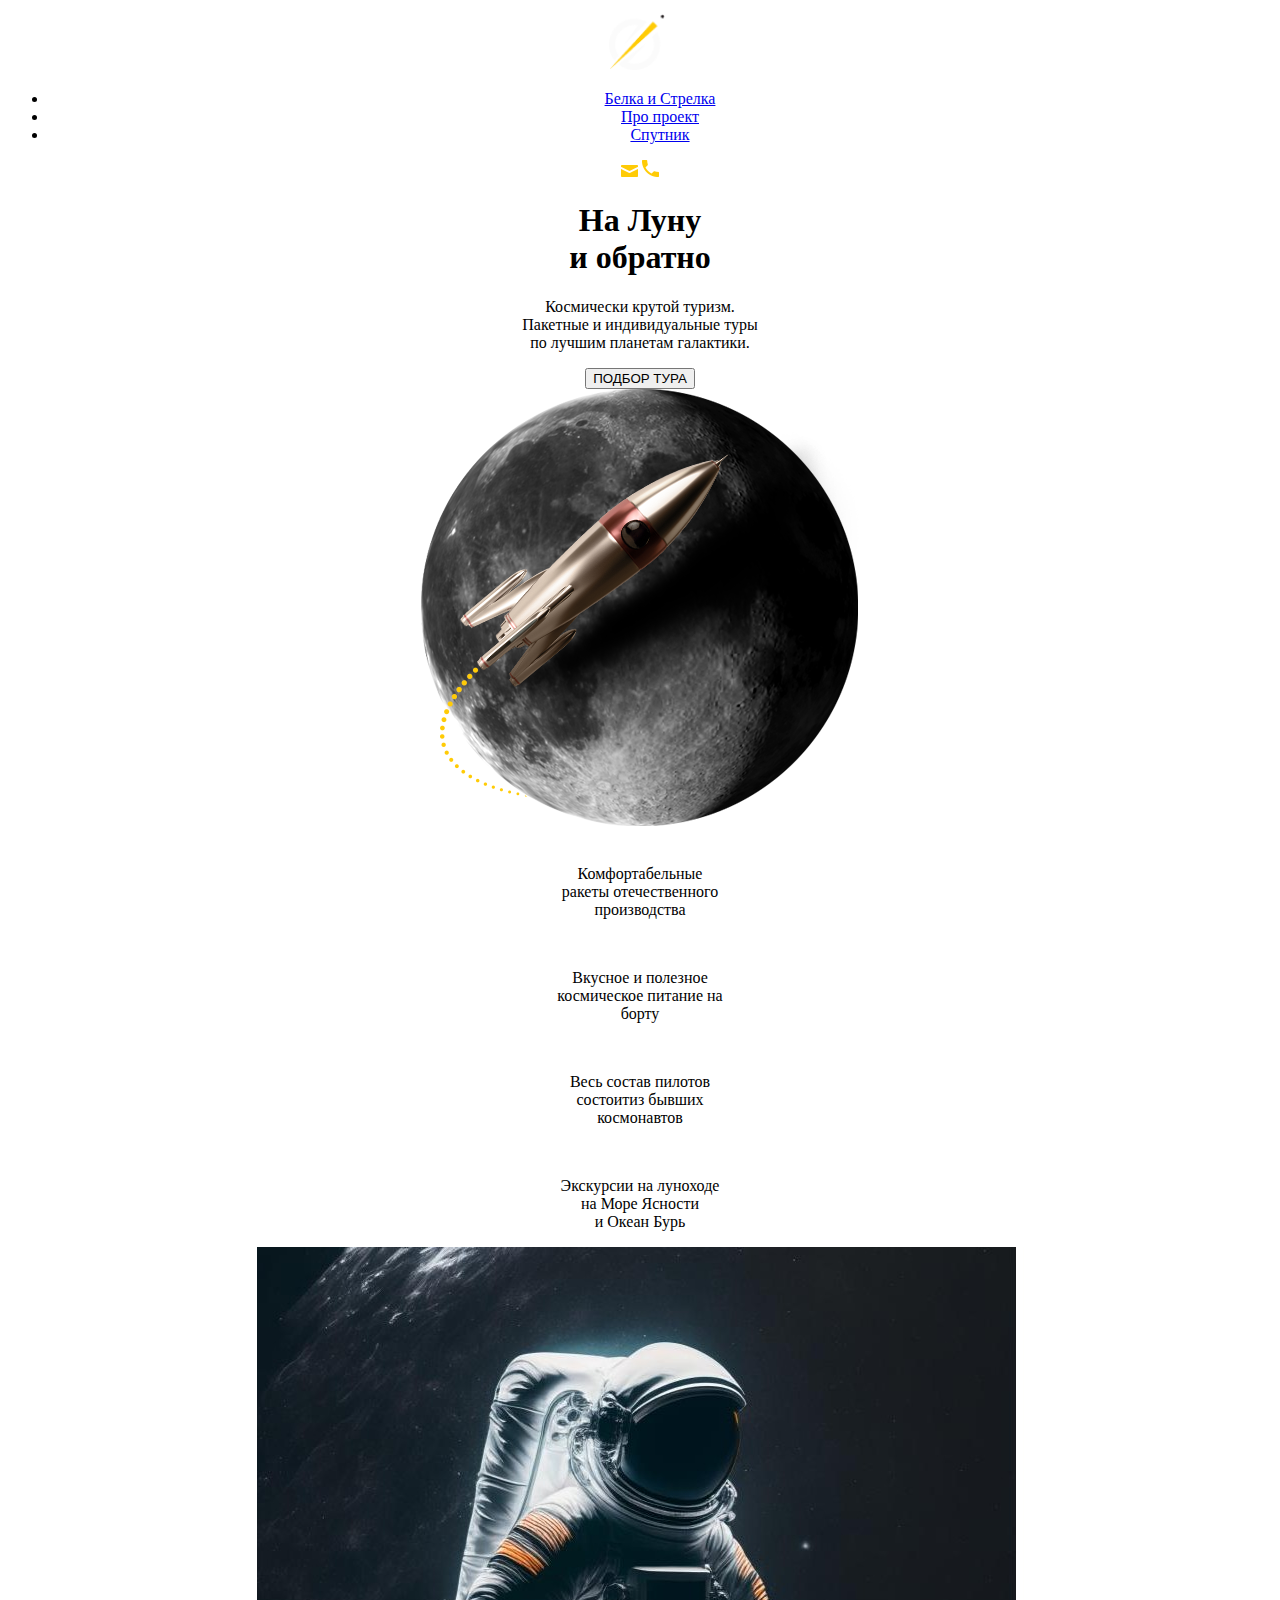
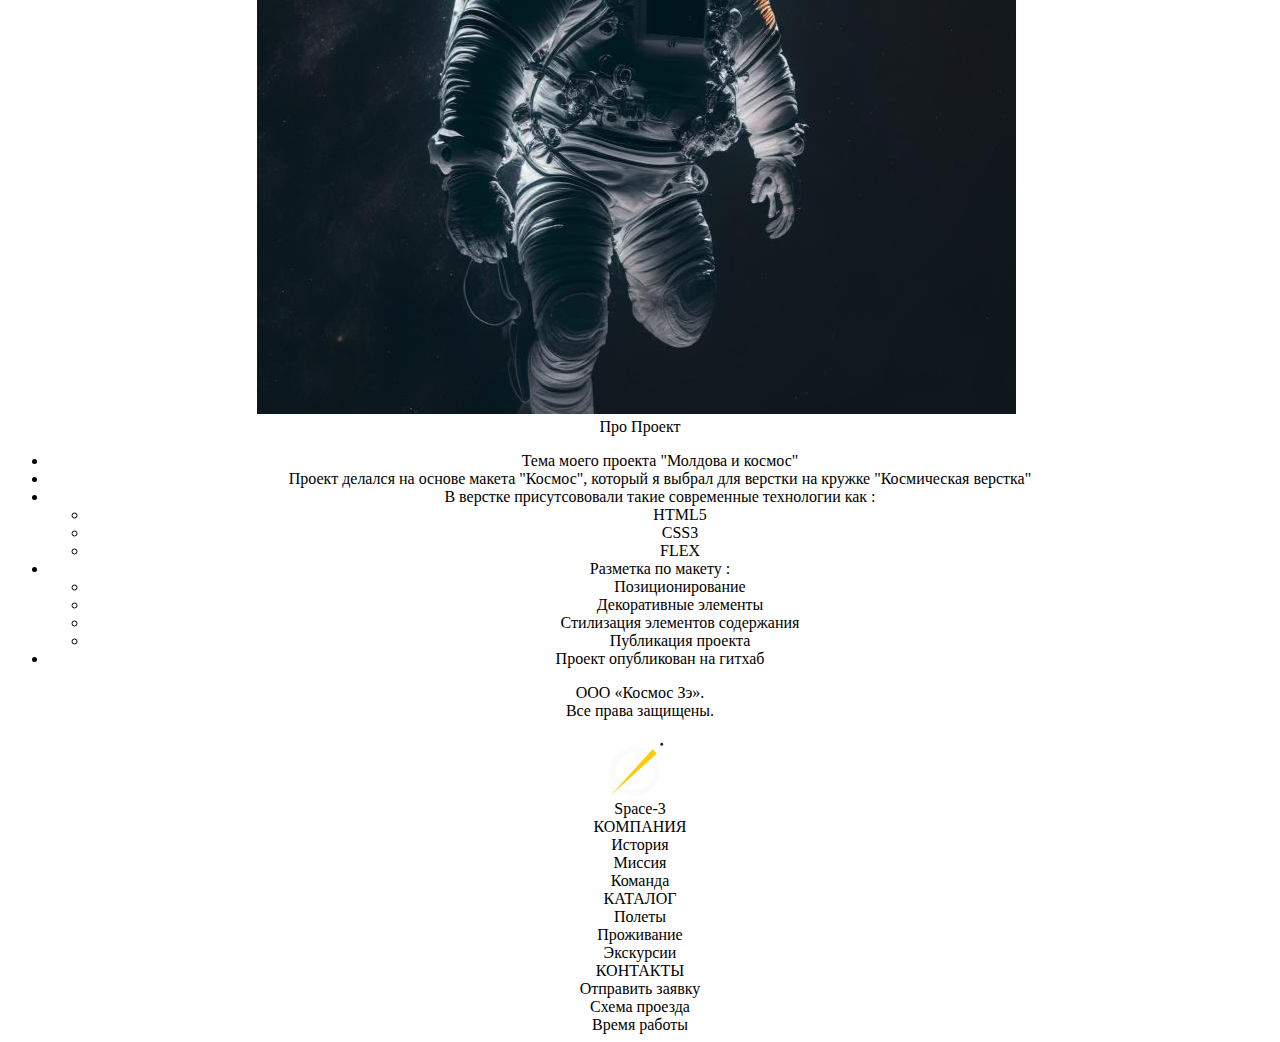
<file: aboutProj.html>
<!DOCTYPE html>
<html lang="en">
<head>
    <meta charset="UTF-8">
    <meta http-equiv="X-UA-Compatible" content="IE=edge">
    <meta name="viewport" content="width=device-width, initial-scale=1.0">
    <title>About Project</title>
    <link rel="stylesheet" href="style.css">
  
</head>
<body>
<div class="container">
    <header class="header">
        
        <div class="header__logo">
           <a href="index.html"> <img src="images/logo1.png" alt=""></a>
        </div>
        
        <ul class="header-list">
          <li class="header-list list1"><a href="belka-strelka.html" target="_blank">Белка и Стрелка</a></li>
          <li  class="header-list list2"><a href="aboutProj.html" target="_blank">Про проект</a></li>
          <li class="header-list list3"><a href="sputnik.html" target="_blank">Спутник</a></li>
        </ul>
        <div class="contact">
          <img class="contact__image1" src="images/mail-icon1.svg" alt="">
          <img src="images/phone-icon1.svg" alt="" class="contact__imag2">
           </div>
    </header>
    <main class="main">
     
      <div class="description">
        <div class="about">
        <h1 class="about__title">На Луну<br>и обратно </h1>
        <p class="descripton__p">Космически крутой туризм.<br> Пакетные и индивидуальные туры<br> по лучшим планетам галактики.</p>
        <button class="description__butt">ПОДБОР ТУРА
        </button>
      </div>
        <div class="main__big-image">
          <img src="images/moon-rocket1.png" alt="">
        </div>
      </div>
     
      <div class="features">
  
        <div class="feautures block1">
          <div class="block1__image">
            <img  alt="">
          </div>
          <div class="block1__text">
            <p>Комфортабельные<br>  ракеты отечественного<br> производства </p>
          </div>
        </div>
        <div class="feautures block2">
          <div class="block2__image">
            <img  alt="">
          </div>
          <div class="block2__text">
            <p>Вкусное и полезное <br>космическое питание на <br>борту</p>
          </div>
        </div>
        <div class="feautures block3">
          <div class="block3__image">
            <img  alt="">
          </div>
          <div class="block3__text">
            <p>Весь состав пилотов<br> состоитиз бывших<br> космонавтов</p>
          </div>
        </div>
        <div class="feautures block4">
          <div class="block4__image">
            <img alt="">
          </div>
          <div class="block4__text">
            <p>Экскурсии на луноходе<br> на Море Ясности<br> и Океан Бурь </p>
          </div>
        </div>
      </div>
     
    <section class="about-project">
      <div class="project-about">
      <div class="project-about__logo">
        <img src="images/cosmonavt.jpg" alt="">
      </div>
      <div class="project-text-about">
      <div class="project-text-about title">
        Про Проект 
      </div>
      <div class="project-text-about text">
        <ul class="undeordered-list">
          <li class="elem">Тема моего проекта "Молдова и космос"</li>
          <li class="elem">Проект делался на основе макета "Космос", который я выбрал для верстки на кружке "Космическая верстка"</li>
          <li class="elem">В верстке присутсововали такие современные технологии как :</li>
          <ul class="list-of-2">
            <li class="elem2">HTML5</li>
            <li class="elem2">CSS3</li>
            <li class="elem2">FLEX</li>
        
          </ul>
          <li>Разметка по макету :</li>
          <ul class="list3">
            <li class="elem3">Позиционирование</li>
            <li class="elem3">Декоративные элементы</li>
            <li class="elem3">Стилизация элементов содержания</li>
            <li class="elem3">Публикация проекта</li>
          </ul>
          <li>Проект опубликован на гитхаб</li>
        </ul>
        <!-- Проект делался на основе макета "Космос", который я выбрал для верстки на кружке "Космическая верстка"
        В ходе работы над проектом я осваивал такие веб-технологии
        HTML5
        CSS3.Выбирались и осваивались наиболее востребованные технологии веб-разработкиа а если быть точнее проект был сверстан на  Flex.Сайт опубликован на Гитхаб.Проект выполнялся на протежении 2 месяцев.Также в навигационном блоке присутствует вкладки на белку и стрелку , и спутник молдовы . В этих двух вкладках находится блок с картинкой и краткой информацией , и также кнопка для подробной информации. -->
      </div>
    </div>
    </div>
    </section>
       
    
   

    </main>
    <footer class="footer">
     
      <div class="company-about">
        <div class="author">
          <p class="author__text">
            ООО «Космос Зэ».<br>
            Все права защищены.
          </p>
         </div> 
        <div class="company-about__image">
          <img src="images/footer-logo.png" alt="">
        </div>
        <div class="company-about__title">
          Space-3
        </div>
      
       
      </div>
      
        <div class="first-right-block">
          <div class="first-right-block__title">
           КОМПАНИЯ
          </div>
          <div class="first-right-block__subtitles">
            <div class="first-right block subtitle1">История</div>
            <div class="first-right block subtitle2">Миссия</div>
            <div class="first-right block subtitle3">Команда</div>
          </div>
        </div>
        <div class="second-right-block">
            <div class="second-right-block__title">
              КАТАЛОГ
            </div>
            <div class="second-right-block__subtitles">
              <div class="second-right block subtitle1">Полеты</div>
              <div class="second-right block subtitle2">Проживание</div>
              <div class="second-right block subtitle3">Экскурсии</div>
            </div>
          </div>
       
        <div class="third-right-block">
            <div class="third-right-block__title">
              КОНТАКТЫ
            </div>
            <div class="third-right-block__subtitles">
              <div class="third-right block subtitle1">Отправить заявку </div>
              <div class="third-right block subtitle2">Схема проезда</div>
              <div class="third-right block subtitle3">Время работы </div>
            </div>
          </div>

         
    </footer>
  
</div>

</body>
</html>
</file>
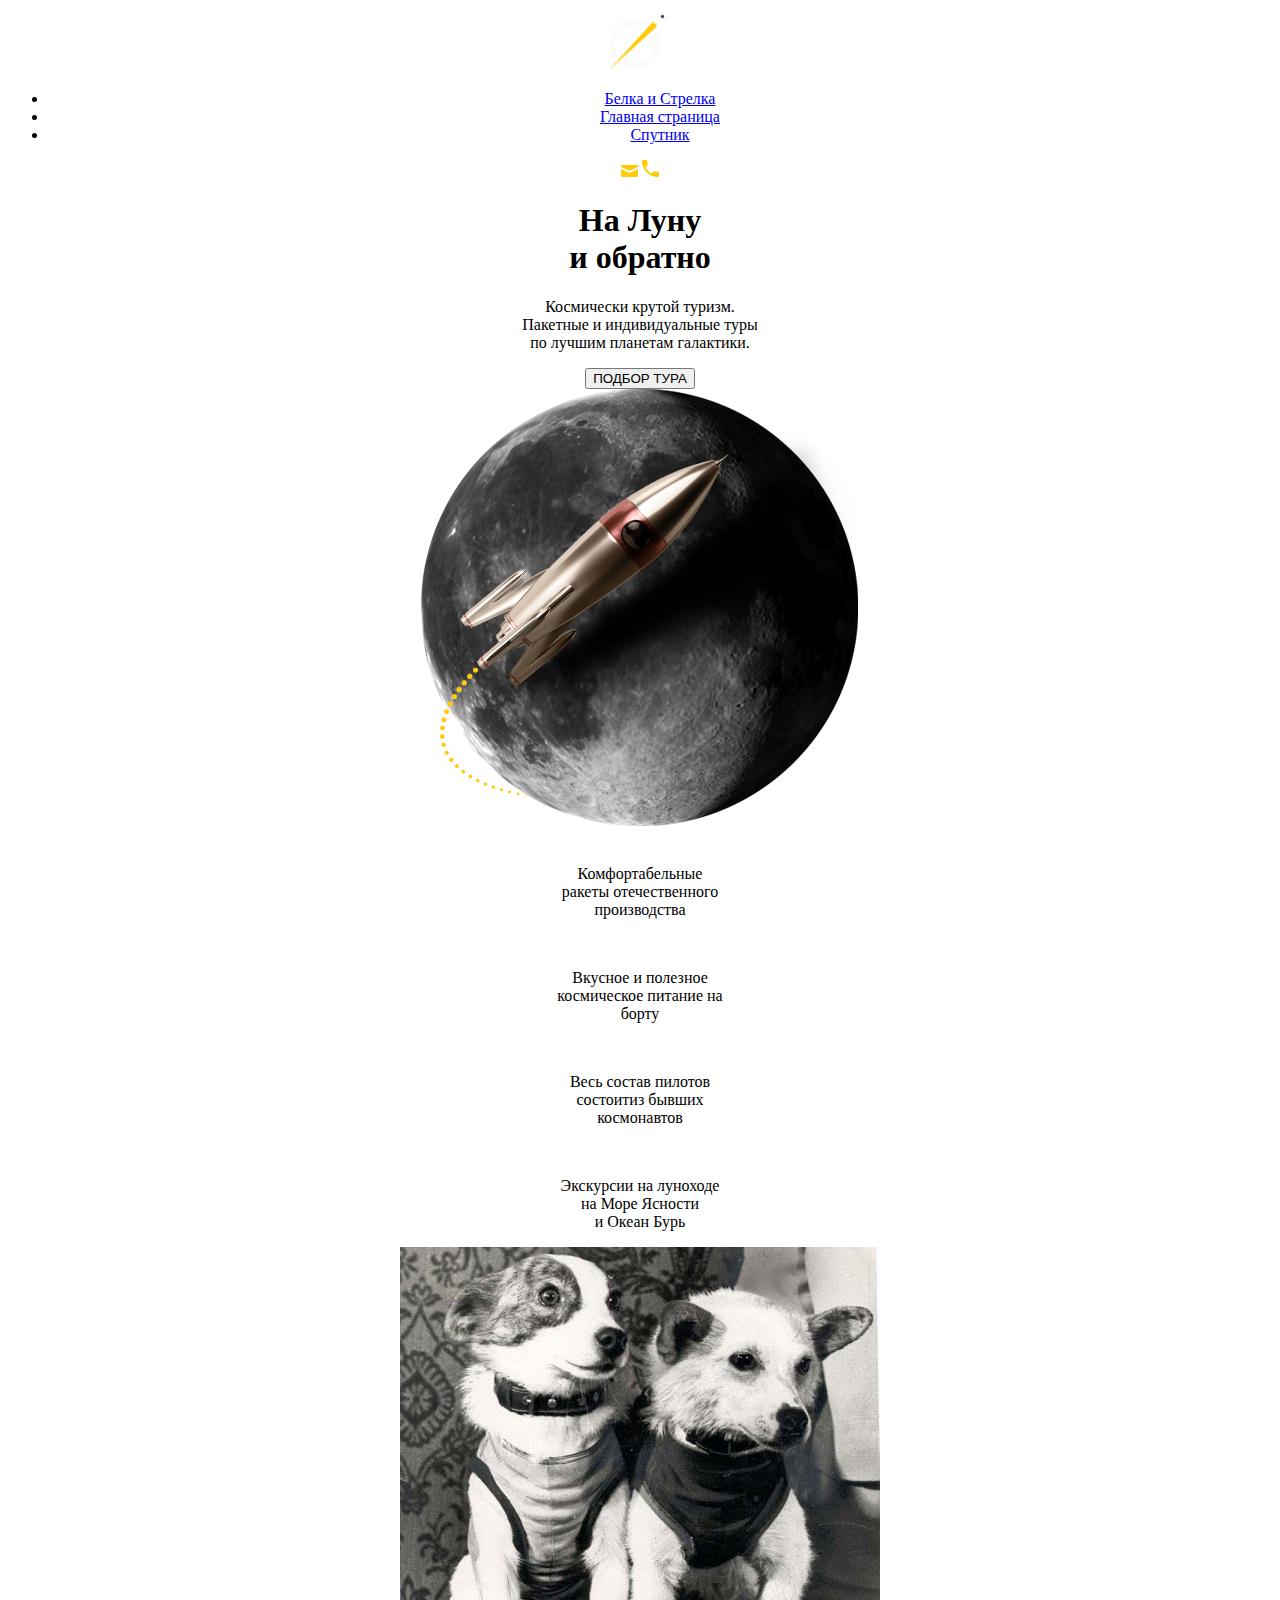
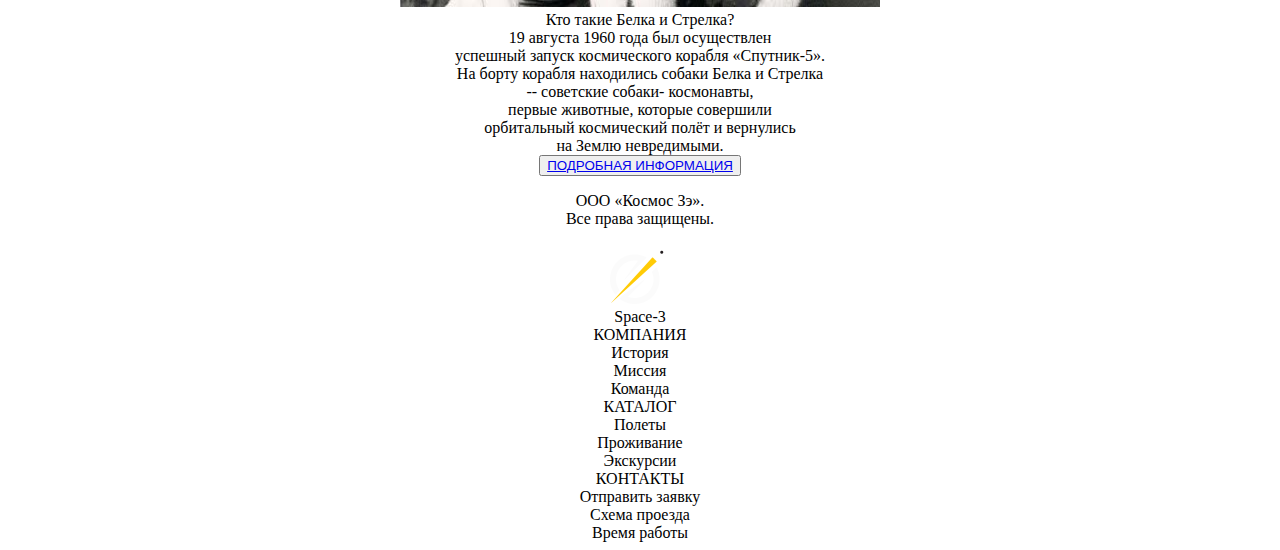
<file: belka-strelka.html>
<!DOCTYPE html>
<html lang="en">
<head>
    <meta charset="UTF-8">
    <meta http-equiv="X-UA-Compatible" content="IE=edge">
    <meta name="viewport" content="width=device-width, initial-scale=1.0">
    <title>Belka and Strelka</title>
    <link rel="stylesheet" href="style.css">

</head>
<body>
<div class="container">
    <header class="header">
        
        <div class="header__logo">
            <a href="index.html"><img src="images/logo1.png" alt=""></a>
        </div>
        
        <ul class="header-list">
          <li class="header-list list1"><a href="belka-strelka.html" target="_blank">Белка и Стрелка</a></li>
          <li  class="header-list list2"><a href="index.html" target="_blank">Главная страница</a></li>
          <li class="header-list list3"><a href="sputnik.html" target="_blank">Спутник</a></li>
        </ul>
        <div class="contact">
          <img class="contact__image1" src="images/mail-icon1.svg" alt="">
          <img src="images/phone-icon1.svg" alt="" class="contact__imag2">
           </div>
    </header>
    <main class="main">
     
      <div class="description">
        <div class="about">
        <h1 class="about__title">На Луну<br>и обратно </h1>
        <p class="descripton__p">Космически крутой туризм.<br> Пакетные и индивидуальные туры<br> по лучшим планетам галактики.</p>
        <button class="description__butt">ПОДБОР ТУРА
        </button>
      </div>
        <div class="main__big-image">
          <img src="images/moon-rocket1.png" alt="">
        </div>
      </div>
     
      <div class="features">
  
        <div class="feautures block1">
          <div class="block1__image">
            <img  alt="">
          </div>
          <div class="block1__text">
            <p>Комфортабельные<br>  ракеты отечественного<br> производства </p>
          </div>
        </div>
        <div class="feautures block2">
          <div class="block2__image">
            <img  alt="">
          </div>
          <div class="block2__text">
            <p>Вкусное и полезное <br>космическое питание на <br>борту</p>
          </div>
        </div>
        <div class="feautures block3">
          <div class="block3__image">
            <img  alt="">
          </div>
          <div class="block3__text">
            <p>Весь состав пилотов<br> состоитиз бывших<br> космонавтов</p>
          </div>
        </div>
        <div class="feautures block4">
          <div class="block4__image">
            <img alt="">
          </div>
          <div class="block4__text">
            <p>Экскурсии на луноходе<br> на Море Ясности<br> и Океан Бурь </p>
          </div>
        </div>
      </div>
     
      <section class="diary-belka">
        <div class="block-diary">
       <div class="belka-image">
        <img src="images/belka-and-strelka.jpg" alt="">
       </div>
       <div class="belka-about">
        <div class="belka-about__title">
          Кто такие Белка и Стрелка?
        </div>
        <div class="belka-about__info">
          19 августа 1960 года был осуществлен<br> успешный запуск космического корабля «Спутник-5».<br> На борту корабля находились собаки Белка и Стрелка<br> -- советские собаки- космонавты,<br>   первые животные, которые совершили<br> орбитальный космический полёт и вернулись<br> на Землю невредимыми.
        </div>
        <div class="button">
          <button class="btn">
            <a class="link-cosmos" href="https://ru.wikipedia.org/wiki/%D0%91%D0%B5%D0%BB%D0%BA%D0%B0_%D0%B8_%D0%A1%D1%82%D1%80%D0%B5%D0%BB%D0%BA%D0%B0" target="_blank">ПОДРОБНАЯ ИНФОРМАЦИЯ</a>
          </button>
        </div>
       </div>

      </div>
      </section>

  
   
    </main>
    <footer class="footer">
     
      <div class="company-about">
        <div class="author">
          <p class="author__text">
            ООО «Космос Зэ».<br>
            Все права защищены.
          </p>
         </div> 
        <div class="company-about__image">
          <img src="images/footer-logo.png" alt="">
        </div>
        <div class="company-about__title">
          Space-3
        </div>
      
       
      </div>
      
        <div class="first-right-block">
          <div class="first-right-block__title">
           КОМПАНИЯ
          </div>
          <div class="first-right-block__subtitles">
            <div class="first-right block subtitle1">История</div>
            <div class="first-right block subtitle2">Миссия</div>
            <div class="first-right block subtitle3">Команда</div>
          </div>
        </div>
        <div class="second-right-block">
            <div class="second-right-block__title">
              КАТАЛОГ
            </div>
            <div class="second-right-block__subtitles">
              <div class="second-right block subtitle1">Полеты</div>
              <div class="second-right block subtitle2">Проживание</div>
              <div class="second-right block subtitle3">Экскурсии</div>
            </div>
          </div>
       
        <div class="third-right-block">
            <div class="third-right-block__title">
              КОНТАКТЫ
            </div>
            <div class="third-right-block__subtitles">
              <div class="third-right block subtitle1">Отправить заявку </div>
              <div class="third-right block subtitle2">Схема проезда</div>
              <div class="third-right block subtitle3">Время работы </div>
            </div>
          </div>

         
    </footer>
  
</div>

</body>
</html>
</file>
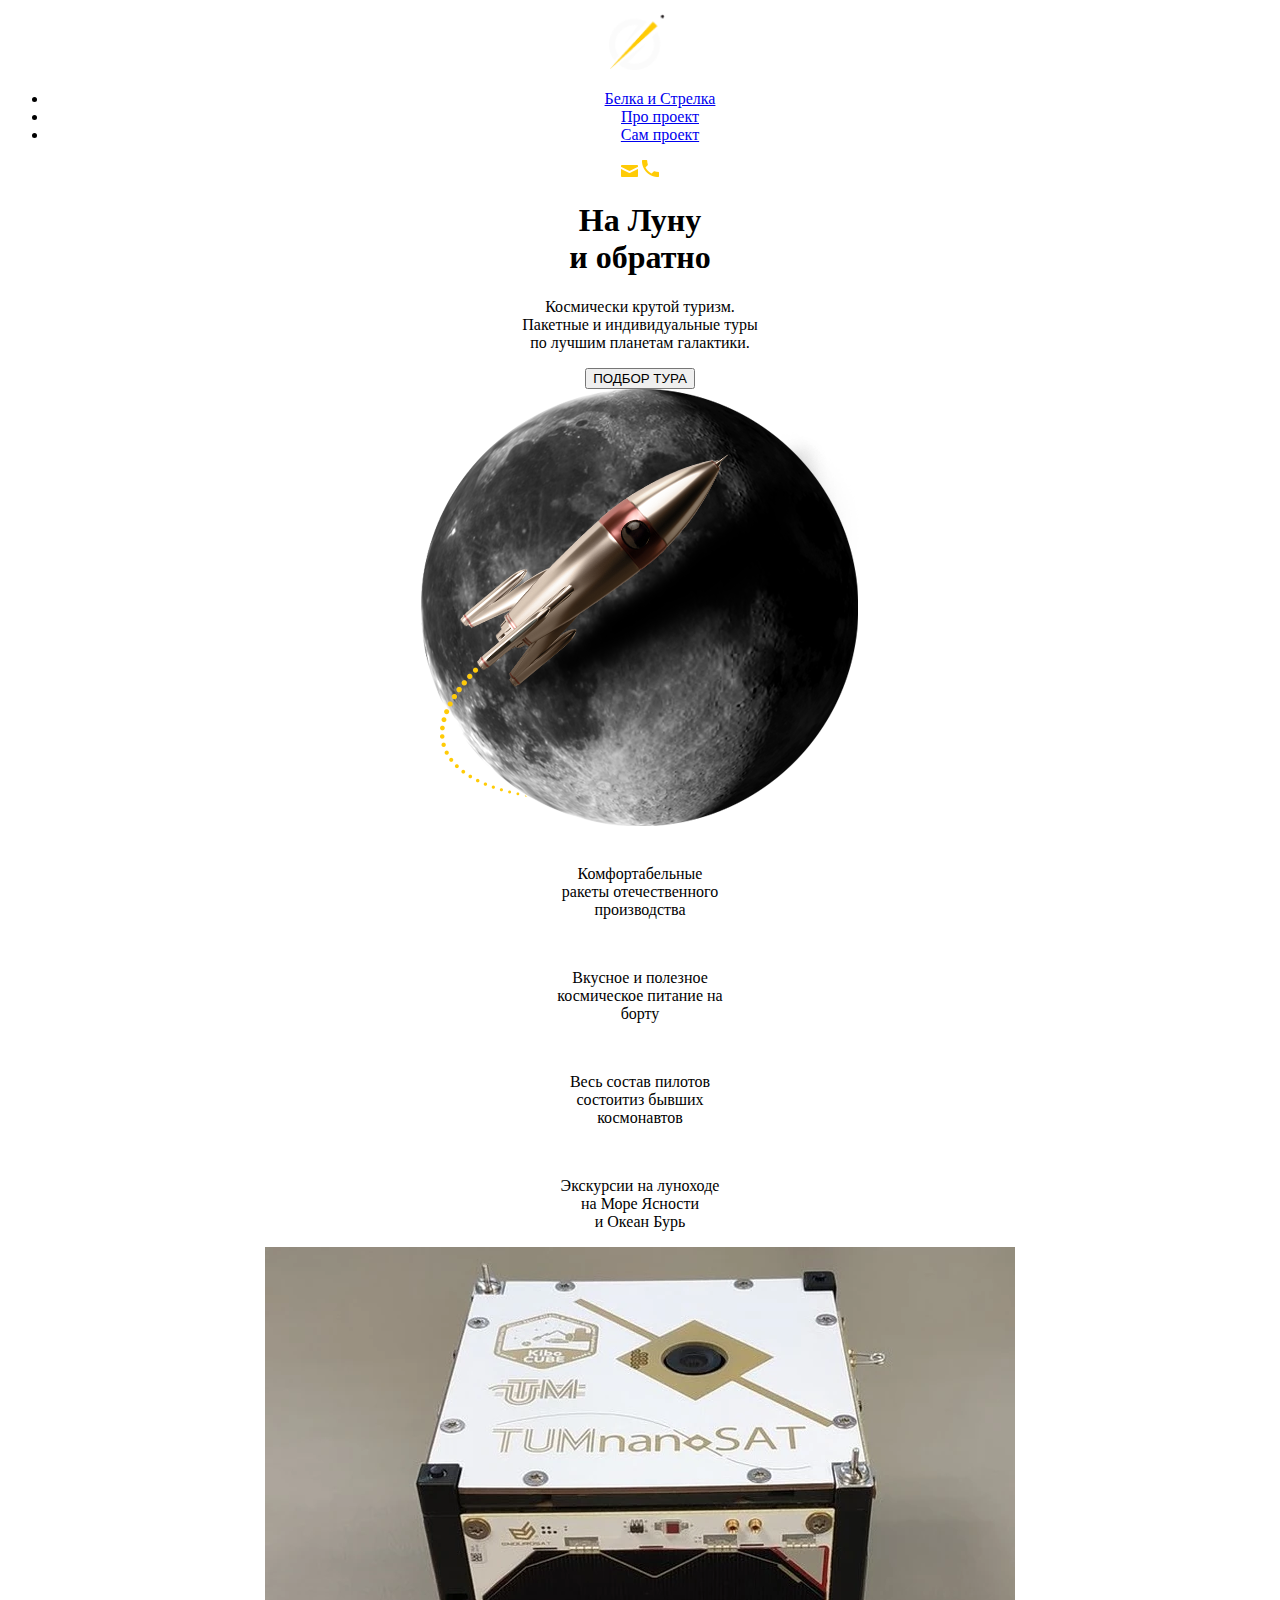
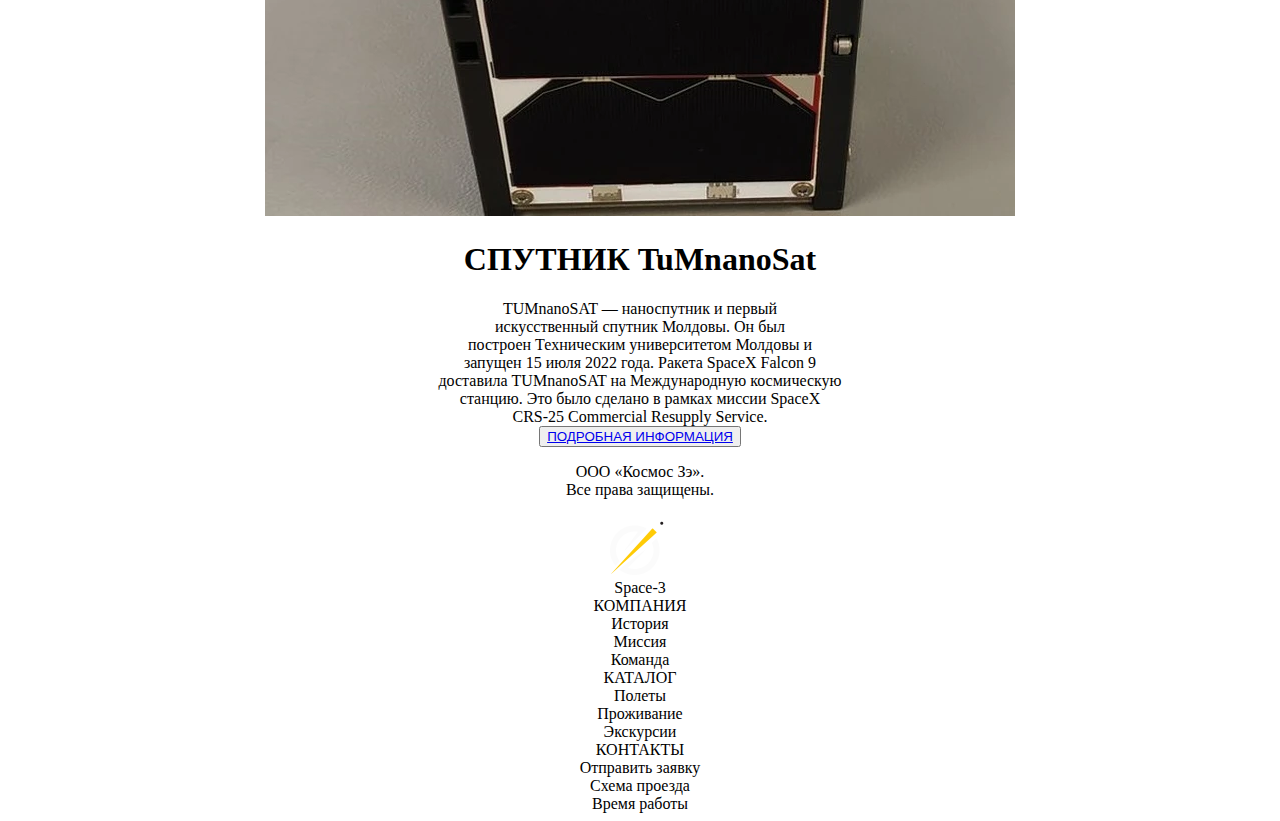
<file: sputnik.html>
<!DOCTYPE html>
<html lang="en">
<head>
    <meta charset="UTF-8">
    <meta http-equiv="X-UA-Compatible" content="IE=edge">
    <meta name="viewport" content="width=device-width, initial-scale=1.0">
    <title>Sputnik</title>
    <link rel="stylesheet" href="style.css">
   
</head>
<body>
<div class="container">
    <header class="header">
        
        <div class="header__logo">
            <a href="index.html"><img src="images/logo1.png" alt=""></a>
        </div>
        
        <ul class="header-list">
          <li class="header-list list1"><a href="belka-strelka.html" target="_blank">Белка и Стрелка</a></li>
          <li  class="header-list list2"><a href="aboutProj.html" target="_blank">Про проект</a></li>
          <li class="header-list list3"><a href="index.html" >Сам проект</a></li>
        </ul>
        <div class="contact">
          <img class="contact__image1" src="images/mail-icon1.svg" alt="">
          <img src="images/phone-icon1.svg" alt="" class="contact__imag2">
           </div>
    </header>
    <main class="main">
     
      <div class="description">
        <div class="about">
        <h1 class="about__title">На Луну<br>и обратно </h1>
        <p class="descripton__p">Космически крутой туризм.<br> Пакетные и индивидуальные туры<br> по лучшим планетам галактики.</p>
        <button class="description__butt">ПОДБОР ТУРА
        </button>
      </div>
        <div class="main__big-image">
          <img src="images/moon-rocket1.png" alt="">
        </div>
      </div>
     
      <div class="features">
  
        <div class="feautures block1">
          <div class="block1__image">
            <img  alt="">
          </div>
          <div class="block1__text">
            <p>Комфортабельные<br>  ракеты отечественного<br> производства </p>
          </div>
        </div>
        <div class="feautures block2">
          <div class="block2__image">
            <img  alt="">
          </div>
          <div class="block2__text">
            <p>Вкусное и полезное <br>космическое питание на <br>борту</p>
          </div>
        </div>
        <div class="feautures block3">
          <div class="block3__image">
            <img  alt="">
          </div>
          <div class="block3__text">
            <p>Весь состав пилотов<br> состоитиз бывших<br> космонавтов</p>
          </div>
        </div>
        <div class="feautures block4">
          <div class="block4__image">
            <img alt="">
          </div>
          <div class="block4__text">
            <p>Экскурсии на луноходе<br> на Море Ясности<br> и Океан Бурь </p>
          </div>
        </div>
      </div>
      <section class="sputnik-section">
        <div class="blocksputnik">
          <div class="block-image">
        <img src="images/image-sputnik.webp" alt="">
      </div>
      <div class="blocksputnik-heading">
        <h1 class="sputnik-section__heading">СПУТНИК TuMnanoSat</h1>
        <div class="blocksputnik-text">
          TUMnanoSAT — наноспутник и первый<br> искусственный спутник Молдовы. Он был<br> построен Техническим университетом Молдовы и<br> запущен 15 июля 2022 года. Ракета SpaceX Falcon 9<br> доставила TUMnanoSAT на Международную космическую<br> станцию. Это было сделано в рамках миссии SpaceX <br>CRS-25 Commercial Resupply Service.
        <div class="link">
          <button class="link__button"><a class="link-cosmos" target="_blank0" href="https://newsmaker.md/rus/novosti/moldova-vykhodit-vkosmos-istoriya-pervogo-moldavskogo-sputnika-tumnanosat/">ПОДРОБНАЯ ИНФОРМАЦИЯ</a> </button>
        </div>
        </div>
     
      </div>
     
      </div>
      
      </section> 
       
   
    
    </main>
    <footer class="footer">
     
      <div class="company-about">
        <div class="author">
          <p class="author__text">
            ООО «Космос Зэ».<br>
            Все права защищены.
          </p>
         </div> 
        <div class="company-about__image">
          <img src="images/footer-logo.png" alt="">
        </div>
        <div class="company-about__title">
          Space-3 
        </div>
      
       
      </div>
      
        <div class="first-right-block">
          <div class="first-right-block__title">
           КОМПАНИЯ
          </div>
          <div class="first-right-block__subtitles">
            <div class="first-right block subtitle1">История</div>
            <div class="first-right block subtitle2">Миссия</div>
            <div class="first-right block subtitle3">Команда</div>
          </div>
        </div>
        <div class="second-right-block">
            <div class="second-right-block__title">
              КАТАЛОГ
            </div>
            <div class="second-right-block__subtitles">
              <div class="second-right block subtitle1">Полеты</div>
              <div class="second-right block subtitle2">Проживание</div>
              <div class="second-right block subtitle3">Экскурсии</div>
            </div>
          </div>
       
        <div class="third-right-block">
            <div class="third-right-block__title">
              КОНТАКТЫ
            </div>
            <div class="third-right-block__subtitles">
              <div class="third-right block subtitle1">Отправить заявку </div>
              <div class="third-right block subtitle2">Схема проезда</div>
              <div class="third-right block subtitle3">Время работы </div>
            </div>
          </div>

         
    </footer>
  
</div>

</body>
</html>
</file>
<file: style.css>
body{
    text-align: center;
}
#field{
    display: inline-block;
    margin: 10px;
}
#list span {
	margin-right: 5px;
}
#list .remove, #list .mark {
	color: blue;
	cursor: pointer;
}
#list .remove:hover, #list .mark:hover {
	text-decoration: underline;
}
.checked{
	text-decoration: line-through;
}
</file>
